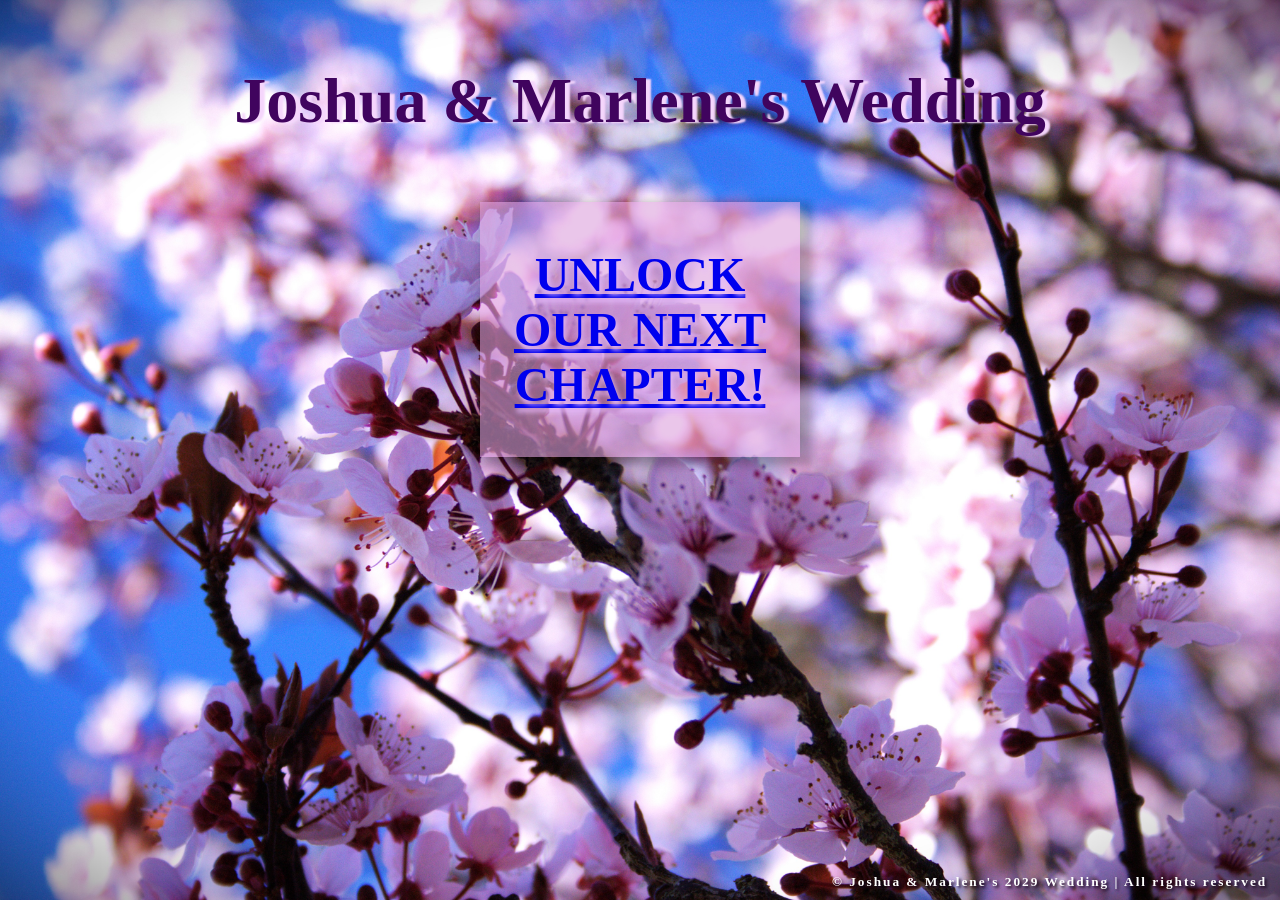
<file: index.html>
<!DOCTYPE html>
<html lang="en">
<head>
    <style>
    body {
      /* Replace with your image's file path or URL */
      background-image: url('images/Pretty\ Flowers\ 2.jpg'); 
      
      /* Scale the image to cover the entire screen */
      background-size: cover; 
      
      /* Center the image both horizontally and vertically */
      background-position: center center; 
      
      /* Prevent the image from repeating like a tile pattern */
      background-repeat: no-repeat; 
      
      /* Keep the background fixed while scrolling content */
      background-attachment: fixed; 
      
      /* Remove default browser borders around the page */
      margin: 0;
      padding: 0;
    }
    </style>
    <meta charset="UTF-8">
    <meta name="viewport" content="width=device-width, initial-scale=1.0">
    <link rel="stylesheet" href="https://unpkg.com/aos@next/dist/aos.css" />
    <link rel="stylesheet" href="styles/index.css">
    <link rel="stylesheet" href="styles/480.css" media="screen and (min-width: 320px) and (max-width: 480px)">
    <link rel="stylesheet" href="styles/768.css" media="screen and (min-width: 480px) and (max-width: 768px)">
    <link rel="stylesheet" href="styles/1024.css" media="screen and (min-width: 768px) and (max-width: 1024px)">
    <link rel="stylesheet" href="styles/1478.css" media="screen and (min-width: 1478px)">
    <title>Joshua & Marlene's Wedding Site</title>
</head>
<header>
    <h2>Joshua & Marlene's Wedding</h2>
</header>
<body>
    <script>
        // Your JavaScript code here
    </script>
    <main>
        <div class="item" data-aos="zoom-in">
            <a href="pages/home.html"><h1>UNLOCK OUR NEXT CHAPTER!</h1></a>
        </div>
    </main>
    <footer>
        <h5>&copy; Joshua & Marlene's 2029 Wedding | All rights reserved</h5>
    </footer>
    <script src="https://unpkg.com/aos@next/dist/aos.js"></script>
    <script>
        AOS.init();
    </script>
</body>
</html>
</file>
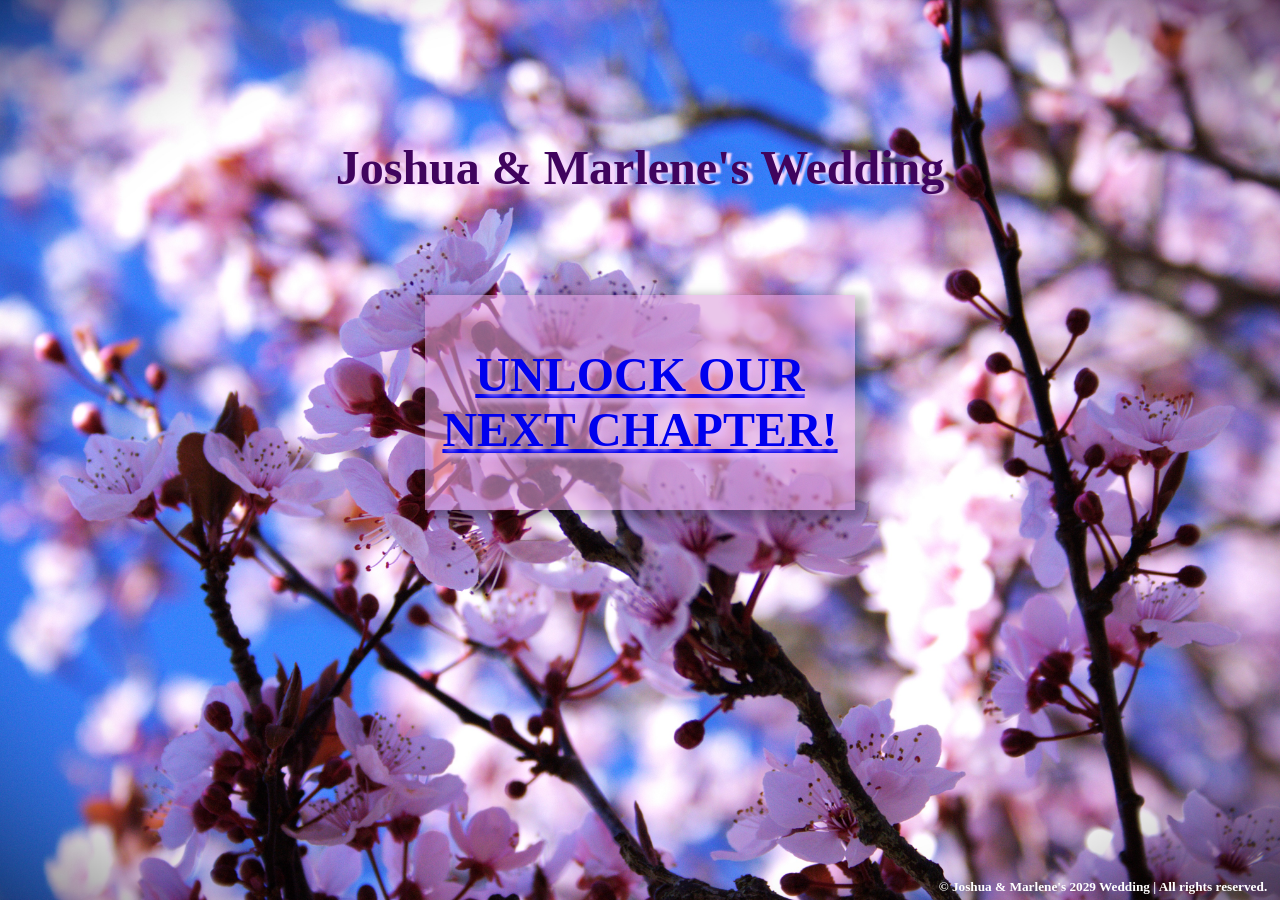
<file: landing.html>
<!DOCTYPE html>
<html lang="en">
<head>
    <style>
    body {
      /* Replace with your image's file path or URL */
      background-image: url('images/Pretty\ Flowers\ 2.jpg'); 
      
      /* Scale the image to cover the entire screen */
      background-size: cover; 
      
      /* Center the image both horizontally and vertically */
      background-position: center center; 
      
      /* Prevent the image from repeating like a tile pattern */
      background-repeat: no-repeat; 
      
      /* Keep the background fixed while scrolling content */
      background-attachment: fixed; 
      
      /* Remove default browser borders around the page */
      margin: 0;
      padding: 0;
    }
    </style>
    <meta charset="UTF-8">
    <meta name="viewport" content="width=device-width, initial-scale=1.0">
    <link rel="stylesheet" href="https://unpkg.com/aos@next/dist/aos.css" />
    <link rel="stylesheet" href="styles/landing.css">
    <title>Joshua & Marlene's Wedding Site</title>
</head>
<header>
    <h2>Joshua & Marlene's Wedding</h2>
</header>
<body>
    <script>
        // Your JavaScript code here
    </script>
    <main>
        <div class="item" data-aos="zoom-in">
            <a href="pages/home.html"><h1>UNLOCK OUR NEXT CHAPTER!</h1></a>
        </div>
    </main>
    <footer>
        <h5>&copy; Joshua & Marlene's 2029 Wedding | All rights reserved.</h5>
    </footer>
    <script src="https://unpkg.com/aos@next/dist/aos.js"></script>
    <script>
        AOS.init();
    </script>
</body>
</html>
</file>
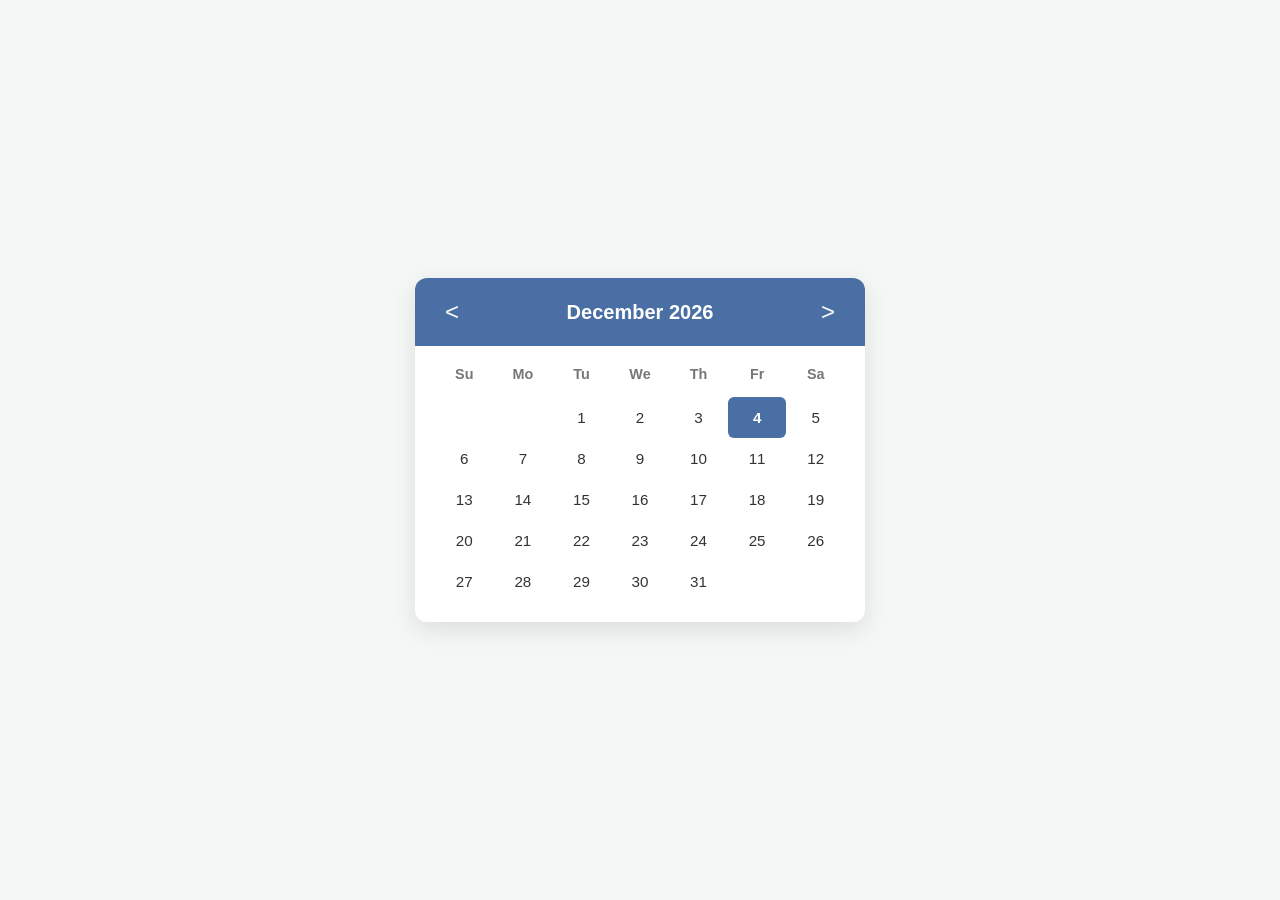
<file: calendar/calendar.html>
<!DOCTYPE html>
<html lang="en">
<head>
    <meta charset="UTF-8">
    <meta name="viewport" content="width=device-width, initial-scale=1.0">
    <title>Responsive Calendar</title>
    <style>
        * {
            box-sizing: border-box;
            margin: 0;
            padding: 0;
            font-family: 'Segoe UI', Tahoma, Geneva, Verdana, sans-serif;
        }

        body {
            background-color: #f4f7f6;
            display: flex;
            justify-content: center;
            align-items: center;
            min-height: 100vh;
            padding: 20px;
        }

        /* Calendar Container */
        .calendar-container {
            background: #ffffff;
            width: 100%;
            max-width: 450px;
            border-radius: 12px;
            box-shadow: 0 8px 24px rgba(0, 0, 0, 0.1);
            overflow: hidden;
        }

        /* Header Navigation */
        .calendar-header {
            display: flex;
            justify-content: space-between;
            align-items: center;
            background: #4a6fa5;
            color: #ffffff;
            padding: 20px;
        }

        .calendar-header h2 {
            font-size: 1.25rem;
            font-weight: 600;
        }

        .nav-btn {
            background: transparent;
            border: none;
            color: white;
            font-size: 1.5rem;
            cursor: pointer;
            padding: 0 10px;
            transition: transform 0.2s;
        }

        .nav-btn:hover {
            transform: scale(1.2);
        }

        /* Calendar Body Grid Layout */
        .calendar-body {
            padding: 20px;
        }

        .weekdays, .days {
            display: grid;
            grid-template-columns: repeat(7, 1fr);
            text-align: center;
        }

        .weekdays {
            font-weight: 600;
            color: #777;
            margin-bottom: 15px;
            font-size: 0.9rem;
        }

        .days div {
            padding: 12px 0;
            font-size: 0.95rem;
            color: #333;
            cursor: pointer;
            border-radius: 6px;
            transition: background 0.2s;
        }

        .days div:hover:not(.empty) {
            background: #e1e9f5;
        }

        /* Specialized day styles */
        .days .today {
            background: #4a6fa5;
            color: #ffffff;
            font-weight: bold;
        }

        .days .today:hover {
            background: #3b5c8a;
        }

        .days .empty {
            cursor: default;
        }

        /* CSS Grid responsiveness makes this naturally adaptive, 
           but we can tighten padding on very small screens */
        @media (max-width: 380px) {
            .calendar-header { padding: 15px; }
            .calendar-body { padding: 12px; }
            .days div { padding: 8px 0; }
        }
    </style>
</head>
<body>

    <div class="calendar-container">
        <div class="calendar-header">
            <button id="prevBtn" class="nav-btn">&lt;</button>
            <h2 id="monthYearTitle"></h2>
            <button id="nextBtn" class="nav-btn">&gt;</button>
        </div>
        <div class="calendar-body">
            <div class="weekdays">
                <div>Su</div><div>Mo</div><div>Tu</div><div>We</div><div>Th</div><div>Fr</div><div>Sa</div>
            </div>
            <div id="daysContainer" class="days"></div>
        </div>
    </div>

    <script>
        const monthYearTitle = document.getElementById("monthYearTitle");
        const daysContainer = document.getElementById("daysContainer");
        const prevBtn = document.getElementById("prevBtn");
        const nextBtn = document.getElementById("nextBtn");

        const months = [
            "January", "February", "March", "April", "May", "June",
            "July", "August", "September", "October", "November", "December"
        ];

        let currentDate = new Date();

        function renderCalendar() {
            daysContainer.innerHTML = "";
            
            const year = currentDate.getFullYear();
            const month = currentDate.getMonth();

            // Set header title
            monthYearTitle.innerText = `${months[month]} ${year}`;

            // Find first day of the month (0 = Sunday, 1 = Monday, etc.)
            const firstDayIndex = new Date(year, month, 1).getDay();
            
            // Find total days in the current month
            const totalDays = new Date(year, month + 1, 0).getDate();

            // Render empty spacer blocks for the previous month's trailing days
            for (let i = 0; i < firstDayIndex; i++) {
                const emptyDiv = document.createElement("div");
                emptyDiv.classList.add("empty");
                daysContainer.appendChild(emptyDiv);
            }

            // Render active month days
            const today = new Date();
            for (let day = 1; day <= totalDays; day++) {
                const dayDiv = document.createElement("div");
                dayDiv.innerText = day;

                // Highlight today's date if it matches real time
                if (day === today.getDate() && month === today.getMonth() && year === today.getFullYear()) {
                    dayDiv.classList.add("today");
                }

                daysContainer.appendChild(dayDiv);
            }
        }

        // Event listeners for browser-side navigation
        prevBtn.addEventListener("click", () => {
            currentDate.setMonth(currentDate.getMonth() - 1);
            renderCalendar();
        });

        nextBtn.addEventListener("click", () => {
            currentDate.setMonth(currentDate.getMonth() + 1);
            renderCalendar();
        });

        // Initialize display
        renderCalendar();
    </script>
</body>
</html>
</file>
<file: styles/index.css>
header, body, main, footer {
  margin: 0;
  padding: 0;
  box-sizing: border-box;

}

main {
    /* background-image: url('../images/Pretty\ Flowers\ 2.jpg'); */
    background-size: contain;
    background-position: center;
}

* {
  box-sizing: border-box;
}

/* unlock our next chapter box */
.item {
  width: 25%;
  height: 2%;
  margin: auto;
  padding-top: 1%;
  padding-bottom: 1%;
  background-color:plum;
  background-color: rgba(221, 160, 221, 0.6);
  text-shadow: 2px 4px 5px rgb(228, 184, 249);
  box-shadow: 8px 4px 8px 4px rgba(0, 0, 0, 0.2), 0 6px 20px 0 rgba(0, 0, 0, 0.19);
  text-align: center;
  color:indigo;
  font-size: 1.5em;
  font-family: 'Dumbledor 2 regular';
}

/*title*/
h2 {
    position: relative;
    text-align: center;
    margin: 5% auto;
    font-size: 4em;
    color:rgb(64, 4, 94);
    text-shadow: 5px 1px 2px rgb(245, 214, 252);
    font-family: 'Vivaldi';
}

footer {
    text-align: right;
    position: fixed;
    /* background-color: rgba(221, 160, 221, 0.3); */
    height: 1em;
    bottom: 2em;
    right: .8em;
    color:rgb(255, 255, 255);
    letter-spacing: 2px;
    text-shadow: 2px 2px 3px rgb(22, 3, 27);
    font-size: 16px;
  }
</file>
<file: styles/480.css>
@media screen and (max-width: 480px) {
/*triggers when the screen is 480px or smaller*/
  .image-container {
    display: flex;             /* Aligns images in a horizontal row */
    flex-direction: row;       /* Forces horizontal alignment */
    flex-wrap: nowrap;         /* Prevents images from wrapping to a new line */
    justify-content: space-between; /* Spaces them evenly across the screen */
    gap: 30px;                 /* Adds a small gap between the pictures */
    width: auto;               /* Ensures the container uses full width */
  }
}

* {
    box-sizing: border-box;
}

footer h5 {
    width: auto;
    max-width: 100%;
    margin: 20px 10px; /* Added horizontal margin to prevent touching screen edges */
    word-wrap: break-word;
    overflow-wrap: break-word;
    text-align: center;
}

body {
    overflow-x: hidden;
    width: 100%;
}

h5 {
    text-align: center;
    padding: 0px 10px;
    word-wrap: break-word;
    width: auto;
    max-width: 100%;
    margin: 22px 10px;
    overflow-wrap: break-word;
}

footer {
    width: 100%;
    max-width: 100vw;
    box-sizing: border-box;
    font-size: 6px;
    margin-bottom: 4%;
}

/* Title */
h2 {
    position: relative;
    text-align: center;
    margin: 5% auto;
    margin-left: auto;
    margin-right: auto;
    font-size: 40px;
    color:rgb(64, 4, 94);
    text-shadow: 3px 1px 1px rgb(245, 214, 252);
    font-family: 'Vivaldi';
}

/* Box for next chapter */
.item {
    width: auto;
    height: auto;
    margin-top: auto;
    margin-left: auto;
    padding-top: auto;
    padding-bottom: auto;
    background-color:plum;
    background-color: rgba(221, 160, 221, 0.6);
    box-shadow: 8px 4px 8px 4px rgba(0, 0, 0, 0.2), 0 6px 20px 0 rgba(0, 0, 0, 0.19);
}

/*CHapter section */
h1 {
    font-size: 1em;
    color:indigo;
    text-shadow: 2px 4px 5px rgb(228, 184, 249);
    text-align: center;
    font-family: 'Dumbledor 2 regular';
    
}
</file>
<file: styles/768.css>
@media screen and (max-width: 768px) {
/*triggers when the screen is 480px or smaller*/
  .image-container {
    display: flex;             /* Aligns images in a horizontal row */
    flex-direction: row;       /* Forces horizontal alignment */
    flex-wrap: nowrap;         /* Prevents images from wrapping to a new line */
    justify-content: space-between; /* Spaces them evenly across the screen */
    gap: 30px;                 /* Adds a small gap between the pictures */
    width: auto;               /* Ensures the container uses full width */
  }
}

* {
    box-sizing: border-box;
}

footer h5 {
    width: auto;
    max-width: 100%;
    margin: 20px 10px; /* Added horizontal margin to prevent touching screen edges */
    word-wrap: break-word;
    overflow-wrap: break-word;
    text-align: center;
}

body {
    overflow-x: hidden;
    width: 100%;
}

h5 {
    text-align: center;
    padding: 0px 10px;
    word-wrap: break-word;
    width: auto;
    max-width: 100%;
    margin: 22px 10px;
    overflow-wrap: break-word;
}

footer {
    width: 100%;
    max-width: 100vw;
    box-sizing: border-box;
    font-size: 16px;
    margin-bottom: -1%;
}

/* Title */
h2 {
    position: relative;
    text-align: center;
    margin: 5% auto;
    margin-left: auto;
    margin-right: auto;
    font-size: 45px;
    color:rgb(64, 4, 94);
    text-shadow: 3px 1px 1px rgb(245, 214, 252);
    font-family: 'Vivaldi';
}

/* Box for next chapter */
.item {
    width: 40%;
    height: auto;
    margin-top: auto;
    /* margin-left: auto; */
    /* padding-top: auto;
    padding-bottom: auto; */
    background-color:plum;
    background-color: rgba(221, 160, 221, 0.6);
    box-shadow: 8px 4px 8px 4px rgba(0, 0, 0, 0.2), 0 6px 20px 0 rgba(0, 0, 0, 0.19);
}

/* Chapter section text */
h1 {
    font-size: 35px;
    color:indigo;
    text-shadow: 2px 4px 5px rgb(228, 184, 249);
    text-align: center;
    font-family: 'Dumbledor 2 regular';
    
}
</file>
<file: styles/1024.css>
@media screen and (max-width: 1024px) {
/*triggers when the screen is 480px or smaller*/
  .image-container {
    display: flex;             /* Aligns images in a horizontal row */
    flex-direction: row;       /* Forces horizontal alignment */
    flex-wrap: nowrap;         /* Prevents images from wrapping to a new line */
    justify-content: space-between; /* Spaces them evenly across the screen */
    gap: 30px;                 /* Adds a small gap between the pictures */
    width: auto;               /* Ensures the container uses full width */
  }
}

/* unlock our next chapter box */
.item {
  width: 60%;
  height: auto;
  margin: auto;
  padding-top: 1%;
  padding-bottom: 1%;
  background-color:plum;
  background-color: rgba(221, 160, 221, 0.6);
  text-shadow: 2px 4px 5px rgb(228, 184, 249);
  box-shadow: 8px 4px 8px 4px rgba(0, 0, 0, 0.2), 0 6px 20px 0 rgba(0, 0, 0, 0.19);
  text-align: center;
  color:indigo;
  font-size: 15px;
  font-family: 'Dumbledor 2 regular';
}

/*title*/
h2 {
    position: relative;
    text-align: center;
    margin: 5% auto;
    font-size: 55px;
    color:rgb(64, 4, 94);
    text-shadow: 5px 1px 2px rgb(245, 214, 252);
    font-family: 'Vivaldi';
}

footer {
    text-align: right;
    position: fixed;
    /* background-color: rgba(221, 160, 221, 0.3); */
    height: 1em;
    bottom: 2em;
    right: .8em;
    color:rgb(255, 255, 255);
    letter-spacing: 2px;
    text-shadow: 2px 2px 3px rgb(22, 3, 27);
    font-size: 20px;
  }
</file>
<file: styles/1478.css>
@media screen and (max-width: 1024px) {
/*triggers when the screen is 480px or smaller*/
  .image-container {
    display: flex;             /* Aligns images in a horizontal row */
    flex-direction: row;       /* Forces horizontal alignment */
    flex-wrap: nowrap;         /* Prevents images from wrapping to a new line */
    justify-content: space-between; /* Spaces them evenly across the screen */
    gap: 30px;                 /* Adds a small gap between the pictures */
    width: auto;               /* Ensures the container uses full width */
  }
}

/* unlock our next chapter box */
.item {
  width: 25%;
  height: auto;
  margin: auto;
  padding-top: 1%;
  padding-bottom: 1%;
  background-color:plum;
  background-color: rgba(221, 160, 221, 0.6);
  text-shadow: 2px 4px 5px rgb(228, 184, 249);
  box-shadow: 8px 4px 8px 4px rgba(0, 0, 0, 0.2), 0 6px 20px 0 rgba(0, 0, 0, 0.19);
  text-align: center;
  color:indigo;
  font-size: 20px;
  font-family: 'Dumbledor 2 regular';
}

/*title*/
h2 {
    position: relative;
    text-align: center;
    margin: 5% auto;
    font-size: 70px;
    color:rgb(64, 4, 94);
    text-shadow: 5px 1px 2px rgb(245, 214, 252);
    font-family: 'Vivaldi';
}

footer {
    text-align: right;
    position: fixed;
    /* background-color: rgba(221, 160, 221, 0.3); */
    height: 1em;
    bottom: 1.5em;
    right: .8em;
    color:rgb(255, 255, 255);
    letter-spacing: 2px;
    text-shadow: 2px 2px 3px rgb(22, 3, 27);
    font-size: 22px;
  }
</file>
<file: styles/landing.css>
header, body, main, footer {
  margin: 0;
  padding: 0;
  box-sizing: border-box;

}

main {
    /* background-image: url('../images/Pretty\ Flowers\ 2.jpg'); */
    background-size: contain;
    background-position: center;
}

* {
  box-sizing: border-box;
}

.item {
  width: 430px;
  height: 215px;
  margin: 100px auto;
  padding-top: 20px;
  padding-bottom: 40px;
  background-color:plum;
  background-color: rgba(221, 160, 221, 0.6);
  text-shadow: 2px 4px 5px rgb(228, 184, 249);
  box-shadow: 8px 4px 8px 4px rgba(0, 0, 0, 0.2), 0 6px 20px 0 rgba(0, 0, 0, 0.19);
  text-align: center;
  color:indigo;
  font-size: 1.5em;
}

h2 {
    position: relative;
    text-align: center;
    margin: 100px auto;
    padding-top: 40px;
    padding-bottom: 0px;
    font-size: 3em;
    color:rgb(64, 4, 94);
    text-shadow: 5px 1px 2px rgb(245, 214, 252);
}

footer {
    text-align: right;
    position: fixed;
    /* background-color: rgba(221, 160, 221, 0.3); */
    height: 1.7em;
    bottom: 1em;
    right: .8em;
    color:rgb(255, 255, 255);
}
</file>
